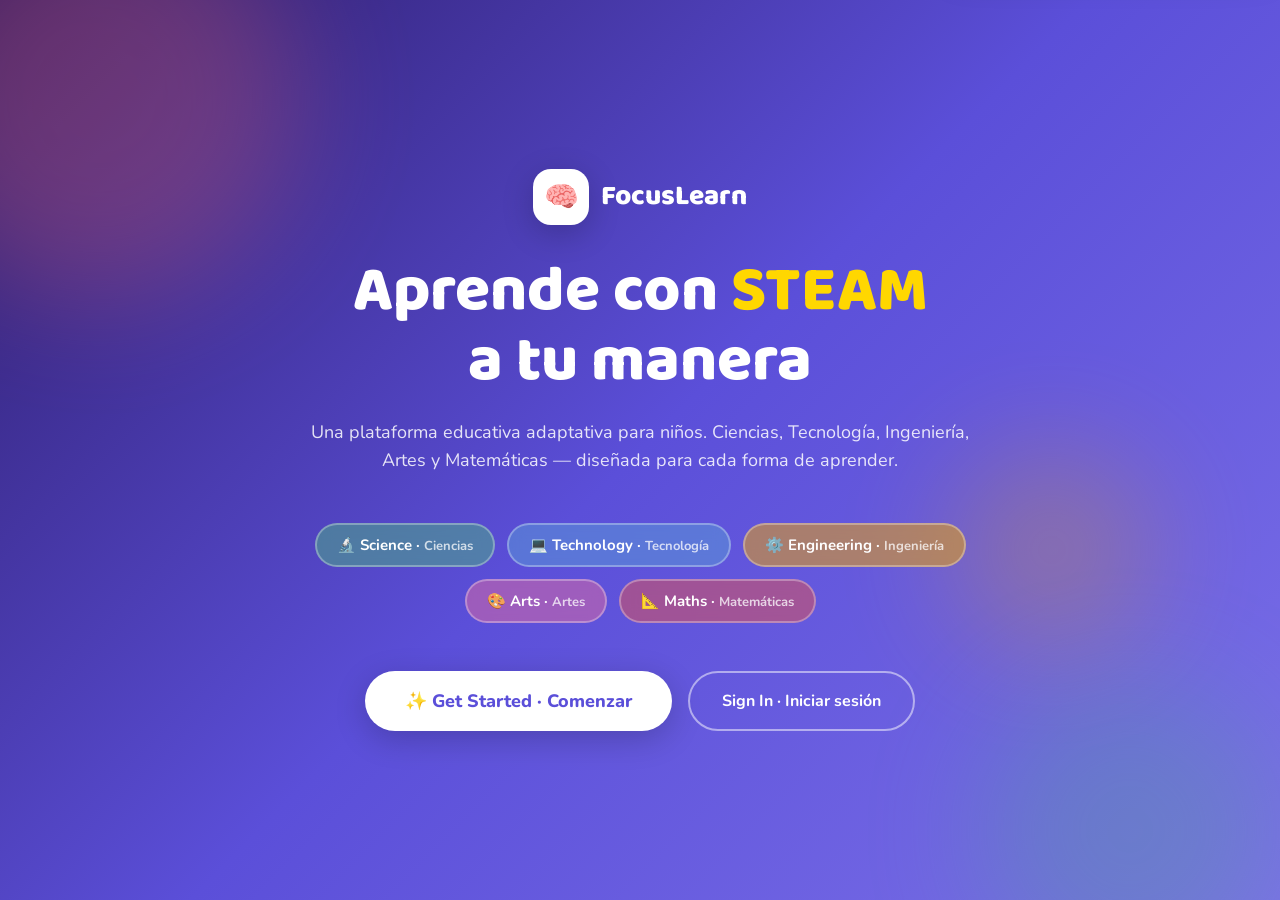
<file: index.html>
<!DOCTYPE html>
<html lang="es">
<head>
<meta charset="UTF-8">
<meta name="viewport" content="width=device-width, initial-scale=1.0">
<title>FocusLearn — Sistema STEAM</title>
<link href="https://fonts.googleapis.com/css2?family=Nunito:wght@400;600;700;800;900&family=Baloo+2:wght@400;600;700;800&display=swap" rel="stylesheet">
<link rel="stylesheet" href="css/styles.css">
</head>
<body>

<!-- SVG DALTONISMO FILTER (from v2) -->
<svg style="position:absolute;width:0;height:0;overflow:hidden">
  <filter id="daltonismo-filter">
    <feColorMatrix type="matrix" values="0.2 0.5 0.3 0 0  0.2 0.5 0.3 0 0  0.2 0.5 0.3 0 0  0 0 0 1 0"/>
  </filter>
</svg>

<!-- LANDING -->
<div id="screen-landing" class="screen active">
  <div class="bg-blob blob1"></div>
  <div class="bg-blob blob2"></div>
  <div class="bg-blob blob3"></div>
  <div class="landing-content">
    <div class="logo-mark">
      <div class="logo-icon">🧠</div>
      <span class="logo-text">FocusLearn</span>
    </div>
    <h1 class="landing-title">Aprende con <span>STEAM</span><br>a tu manera</h1>
    <p class="landing-sub">Una plataforma educativa adaptativa para niños. Ciencias, Tecnología, Ingeniería, Artes y Matemáticas — diseñada para cada forma de aprender.</p>
    <div class="steam-chips">
      <span class="chip chip-s">🔬 Science · <span style="opacity:.75;font-size:13px">Ciencias</span></span>
      <span class="chip chip-t">💻 Technology · <span style="opacity:.75;font-size:13px">Tecnología</span></span>
      <span class="chip chip-e">⚙️ Engineering · <span style="opacity:.75;font-size:13px">Ingeniería</span></span>
      <span class="chip chip-a">🎨 Arts · <span style="opacity:.75;font-size:13px">Artes</span></span>
      <span class="chip chip-m">📐 Maths · <span style="opacity:.75;font-size:13px">Matemáticas</span></span>
    </div>
    <div class="landing-btns">
      <button class="btn-primary" onclick="showScreen('login')">✨ Get Started · Comenzar</button>
      <button class="btn-outline" onclick="showScreen('login')">Sign In · Iniciar sesión</button>
    </div>
  </div>
</div>

<!-- LOGIN -->
<div id="screen-login" class="screen">
  <div class="auth-card">
    <h2>¡Bienvenido de vuelta! 👋</h2>
    <p>Iniciá sesión para continuar aprendiendo</p>
    <div class="error-msg" id="login-error">Usuario o contraseña incorrectos</div>
    <button class="btn-google" onclick="handleGoogleLogin()">
      <svg width="20" height="20" viewBox="0 0 24 24"><path d="M22.56 12.25c0-.78-.07-1.53-.2-2.25H12v4.26h5.92c-.26 1.37-1.04 2.53-2.21 3.31v2.77h3.57c2.08-1.92 3.28-4.74 3.28-8.09z" fill="#4285F4"/><path d="M12 23c2.97 0 5.46-.98 7.28-2.66l-3.57-2.77c-.98.66-2.23 1.06-3.71 1.06-2.86 0-5.29-1.93-6.16-4.53H2.18v2.84C3.99 20.53 7.7 23 12 23z" fill="#34A853"/><path d="M5.84 14.09c-.22-.66-.35-1.36-.35-2.09s.13-1.43.35-2.09V7.07H2.18C1.43 8.55 1 10.22 1 12s.43 3.45 1.18 4.93l2.85-2.22.81-.62z" fill="#FBBC05"/><path d="M12 5.38c1.62 0 3.06.56 4.21 1.64l3.15-3.15C17.45 2.09 14.97 1 12 1 7.7 1 3.99 3.47 2.18 7.07l3.66 2.84c.87-2.6 3.3-4.53 6.16-4.53z" fill="#EA4335"/></svg>
      Continuar con Google
    </button>
    <div class="divider">o con email</div>
    <div class="form-group">
      <label>Email</label>
      <input type="email" id="login-email" placeholder="tu@email.com" />
    </div>
    <div class="form-group">
      <label>Contraseña</label>
      <input type="password" id="login-pass" placeholder="••••••••" />
    </div>
    <button class="btn-full" onclick="handleLogin()">Iniciar sesión</button>
    <div class="auth-switch">¿No tenés cuenta? <a onclick="showScreen('register')">Crear cuenta</a></div>
    <div class="auth-switch" style="margin-top:8px"><a onclick="showScreen('landing')">← Volver al inicio</a></div>
  </div>
</div>

<!-- REGISTER -->
<div id="screen-register" class="screen">
  <div class="auth-card">
    <h2>Crear cuenta 🚀</h2>
    <p>Empezá tu viaje de aprendizaje STEAM</p>
    <div class="error-msg" id="register-error"></div>
    <button class="btn-google" onclick="handleGoogleLogin()">
      <svg width="20" height="20" viewBox="0 0 24 24"><path d="M22.56 12.25c0-.78-.07-1.53-.2-2.25H12v4.26h5.92c-.26 1.37-1.04 2.53-2.21 3.31v2.77h3.57c2.08-1.92 3.28-4.74 3.28-8.09z" fill="#4285F4"/><path d="M12 23c2.97 0 5.46-.98 7.28-2.66l-3.57-2.77c-.98.66-2.23 1.06-3.71 1.06-2.86 0-5.29-1.93-6.16-4.53H2.18v2.84C3.99 20.53 7.7 23 12 23z" fill="#34A853"/><path d="M5.84 14.09c-.22-.66-.35-1.36-.35-2.09s.13-1.43.35-2.09V7.07H2.18C1.43 8.55 1 10.22 1 12s.43 3.45 1.18 4.93l2.85-2.22.81-.62z" fill="#FBBC05"/><path d="M12 5.38c1.62 0 3.06.56 4.21 1.64l3.15-3.15C17.45 2.09 14.97 1 12 1 7.7 1 3.99 3.47 2.18 7.07l3.66 2.84c.87-2.6 3.3-4.53 6.16-4.53z" fill="#EA4335"/></svg>
      Registrarse con Google
    </button>
    <div class="divider">o con email</div>
    <div class="form-group">
      <label>Nombre completo</label>
      <input type="text" id="reg-name" placeholder="Tu nombre" />
    </div>
    <div class="form-group">
      <label>Email</label>
      <input type="email" id="reg-email" placeholder="tu@email.com" />
    </div>
    <div class="form-group">
      <label>Contraseña</label>
      <input type="password" id="reg-pass" placeholder="Mínimo 6 caracteres" />
    </div>
    <button class="btn-full" onclick="handleRegister()">Crear cuenta</button>
    <div class="auth-switch">¿Ya tenés cuenta? <a onclick="showScreen('login')">Iniciar sesión</a></div>
    <div class="auth-switch" style="margin-top:8px"><a onclick="showScreen('landing')">← Volver al inicio</a></div>
  </div>
</div>

<!-- CONDITIONS -->
<div id="screen-conditions" class="screen">
  <div class="auth-card" style="max-width:640px">
    <h2>Configurá tu perfil 🎯</h2>
    <p>Esto nos ayuda a adaptar la plataforma para vos. Podés seleccionar más de una opción o continuar sin seleccionar ninguna.</p>
    <div class="condition-title">Trastornos de aprendizaje</div>
    <div class="condition-grid">
      <label class="condition-item"><input type="checkbox" value="autismo" /><span>🧩 Autismo</span></label>
      <label class="condition-item"><input type="checkbox" value="down" /><span>💛 Síndrome de Down</span></label>
      <label class="condition-item"><input type="checkbox" value="aacc" /><span>⭐ Altas capacidades</span></label>
      <label class="condition-item"><input type="checkbox" value="retraso-madurativo" /><span>🌱 Retraso madurativo</span></label>
      <label class="condition-item"><input type="checkbox" value="dislexia" /><span>📖 Dislexia</span></label>
      <label class="condition-item"><input type="checkbox" value="otros" /><span>➕ Otros</span></label>
    </div>
    <div class="condition-title">Trastornos de percepción</div>
    <div class="condition-grid">
      <label class="condition-item"><input type="checkbox" value="daltonismo" /><span>🎨 Daltonismo</span></label>
      <label class="condition-item"><input type="checkbox" value="baja-vision" /><span>👁️ Ceguera / baja visión</span></label>
    </div>
    <button class="btn-full" style="margin-top:24px" onclick="handleConditions()">Continuar →</button>
  </div>
</div>

<!-- EVALUATION -->
<div id="screen-evaluation" class="screen">
  <div class="auth-card" style="max-width:560px">
    <h2>Evaluación inicial 📊</h2>
    <p>Respondé estas preguntas para personalizar tu experiencia</p>
    <div class="eval-progress" id="eval-progress"></div>
    <div id="eval-content"></div>
  </div>
</div>

<!-- MAIN APP -->
<div id="screen-app" class="screen">

  <!-- SIDEBAR -->
  <aside class="sidebar" id="sidebar">
    <div class="sidebar-header">
      <div class="sidebar-logo">
        <div class="sidebar-logo-icon">🧠</div>
        <span class="sidebar-logo-text">FocusLearn</span>
      </div>
      <button class="collapse-btn" onclick="toggleSidebar()">☰</button>
    </div>
    <nav class="sidebar-nav">
      <div class="nav-item active" onclick="showPage('home')">
        <span class="nav-icon">🏠</span>
        <span class="nav-label">Inicio</span>
      </div>
      <div class="nav-item" onclick="showPage('profile')">
        <span class="nav-icon">👤</span>
        <span class="nav-label">Perfil</span>
      </div>
      <div class="nav-item" onclick="showPage('achievements')">
        <span class="nav-icon">🏆</span>
        <span class="nav-label">Logros</span>
      </div>
      <div class="nav-item" onclick="showPage('settings')">
        <span class="nav-icon">⚙️</span>
        <span class="nav-label">Ajustes</span>
      </div>
    </nav>
    <div class="sidebar-user">
      <div class="user-avatar" id="sidebar-avatar">?</div>
      <div class="user-info">
        <div class="user-name" id="sidebar-name">Cargando...</div>
        <div class="user-email" id="sidebar-email">...</div>
      </div>
    </div>
  </aside>

  <!-- MAIN -->
  <main class="main-content">
    <div class="topbar">
      <div class="topbar-title" id="topbar-title">¡Hola! 👋</div>
      <div class="topbar-actions">
        <!-- DARK MODE TOGGLE (from v2) -->
        <button class="dark-btn" id="dark-btn" title="Modo oscuro" onclick="toggleDarkMode()">🌙</button>
        <div class="user-avatar" id="topbar-avatar" style="cursor:pointer" onclick="showPage('profile')">?</div>
      </div>
    </div>

    <!-- HOME PAGE -->
    <div id="page-home" class="page active">
      <div class="welcome-banner">
        <div>
          <h2 id="welcome-name">¡Bienvenido!</h2>
          <p>Elegí un área STEAM para empezar.</p>
        </div>
      </div>

      <div class="modules-grid" id="modules-grid"></div>

      <div class="mission-card">
        <div class="mission-icon">⭐</div>
        <div class="mission-info">
          <div class="mission-title">Misión diaria</div>
          <div class="mission-desc" id="mission-desc">Completá 1 actividad de Science</div>
        </div>
        <button class="mission-btn" id="mission-claim-btn" onclick="claimDailyMission()">+ 50 XP</button>
      </div>
    </div>

    <!-- MODULE PAGE (dynamically filled) -->
    <div id="page-module" class="page">
      <div id="module-content"></div>
    </div>

    <!-- CONTENT VIEW (mode content) -->
    <div id="page-content" class="page">
      <div id="content-view"></div>
    </div>

    <!-- PROFILE PAGE -->
    <div id="page-profile" class="page">
      <div class="profile-header">
        <div class="profile-avatar" id="profile-avatar">?</div>
        <div>
          <div style="display:flex;align-items:center;gap:8px">
            <div class="profile-name" id="profile-name">Cargando...</div>
          </div>
          <div class="profile-email" id="profile-email">...</div>
          <div class="profile-stats" id="profile-stats"></div>
        </div>
      </div>
      <div class="section-title">Niveles STEAM</div>
      <div class="steam-levels" id="steam-levels"></div>
      <div class="section-title">Progreso detallado</div>
      <div id="profile-progress"></div>
    </div>

    <!-- ACHIEVEMENTS PAGE -->
    <div id="page-achievements" class="page">
      <div class="section-title">🏆 Logros</div>
      <div class="achievements-grid" id="achievements-grid"></div>
    </div>

    <!-- SETTINGS PAGE -->
    <div id="page-settings" class="page">
      <div class="settings-section">
        <div class="settings-section-title">Accesibilidad visual</div>
        <div class="setting-item">
          <div class="setting-info">
            <div class="setting-name">Modo Daltonismo</div>
            <div class="setting-desc">Ajusta los colores para mayor visibilidad</div>
          </div>
          <label class="toggle">
            <input type="checkbox" id="toggle-daltonismo" onchange="applyAccessibility()" />
            <div class="toggle-track"></div>
          </label>
        </div>
        <div class="setting-item">
          <div class="setting-info">
            <div class="setting-name">Alto contraste</div>
            <div class="setting-desc">Aumenta el contraste para facilitar la lectura</div>
          </div>
          <label class="toggle">
            <input type="checkbox" id="toggle-contraste" onchange="applyAccessibility()" />
            <div class="toggle-track"></div>
          </label>
        </div>
        <div class="setting-item">
          <div class="setting-info">
            <div class="setting-name">Reducir estímulos visuales</div>
            <div class="setting-desc">Desactiva animaciones y efectos</div>
          </div>
          <label class="toggle">
            <input type="checkbox" id="toggle-estimulos" onchange="applyAccessibility()" />
            <div class="toggle-track"></div>
          </label>
        </div>
      </div>
      <div class="settings-section">
        <div class="settings-section-title">Apariencia</div>
        <div class="setting-item">
          <div class="setting-info">
            <div class="setting-name">Modo oscuro</div>
            <div class="setting-desc">Cambia a tema oscuro para menor brillo</div>
          </div>
          <label class="toggle">
            <input type="checkbox" id="toggle-darkmode" onchange="applyDarkMode()" />
            <div class="toggle-track"></div>
          </label>
        </div>
      </div>
      <div class="settings-section">
        <div class="settings-section-title">Velocidad de contenido</div>
        <div class="setting-item">
          <div class="setting-info">
            <div class="setting-name">Velocidad lenta</div>
            <div class="setting-desc">Presenta el contenido más despacio</div>
          </div>
          <label class="toggle">
            <input type="checkbox" id="toggle-velocidad" onchange="saveSettings()" />
            <div class="toggle-track"></div>
          </label>
        </div>
      </div>
      <div class="settings-section">
        <div class="settings-section-title">Cuenta</div>
        <div class="setting-item">
          <div class="setting-info">
            <div class="setting-name">Cerrar sesión</div>
            <div class="setting-desc">Salir de tu cuenta actual</div>
          </div>
          <button onclick="logout()" style="background:var(--accent);color:white;border:none;padding:10px 18px;border-radius:8px;font-family:'Nunito',sans-serif;font-weight:700;font-size:14px;cursor:pointer;">Cerrar sesión</button>
        </div>
      </div>
    </div>

  </main>
</div>

<!-- TOAST -->
<div class="toast" id="toast"></div>

<!-- MINECRAFT ACHIEVEMENT TOAST -->
<div id="mc-achievement-toast">
  <div class="mc-ach-icon" id="mc-ach-icon">🏆</div>
  <div>
    <div class="mc-ach-label">¡Logro desbloqueado!</div>
    <div class="mc-ach-name" id="mc-ach-name">Nombre del logro</div>
  </div>
</div>

<!-- UPLOAD MODAL -->
<div class="modal-overlay" id="upload-modal">
  <div class="modal">
    <h3>📁 Subir material</h3>
    <p>Cargá material adicional para tu hijo. El sistema lo adaptará automáticamente a los modos Visual, Auditivo, Lectura/Escritura y Videojuegos.</p>
    <div style="margin-top:20px;border:2px dashed var(--border);border-radius:12px;padding:32px;text-align:center;color:var(--text-muted)">
      <div style="font-size:40px;margin-bottom:8px">📂</div>
      <div style="font-weight:700;">Arrastrá o seleccioná un archivo</div>
      <div style="font-size:13px;margin-top:4px">PDF, imágenes, audio, video</div>
      <input type="file" style="display:none" id="file-input" />
      <button onclick="document.getElementById('file-input').click()" style="margin-top:16px;background:var(--primary);color:white;border:none;padding:10px 20px;border-radius:8px;font-family:'Nunito',sans-serif;font-weight:700;cursor:pointer;">Seleccionar archivo</button>
    </div>
    <div class="modal-actions">
      <button onclick="closeModal('upload-modal')" style="flex:1;padding:14px;border:2px solid var(--border);border-radius:10px;background:var(--surface);color:var(--text);font-family:'Nunito',sans-serif;font-weight:700;cursor:pointer;">Cancelar</button>
      <button onclick="handleFileUpload()" style="flex:1;padding:14px;background:var(--primary);color:white;border:none;border-radius:10px;font-family:'Nunito',sans-serif;font-weight:700;cursor:pointer;">Subir material</button>
    </div>
  </div>
</div>


<!-- JavaScript modules -->
<script src="js/core.js"></script>
<script src="js/store.js"></script>
<script src="js/progression.js"></script>
<script src="js/steam-v2.js"></script>
<script src="js/ai.js"></script>
<script src="js/admin.js"></script>
<script src="js/demo.js"></script>
<script src="js/gates.js"></script>
<script src="js/overrides.js"></script>
</body>
</html>
</file>
<file: css/styles.css>
:root {
    --bg: #F0F4FF;
    --surface: #FFFFFF;
    --surface2: #F7F9FF;
    --primary: #5B4FD9;
    --primary-light: #7B70E8;
    --primary-dark: #3D3399;
    --accent: #FF6B6B;
    --text: #1A1A2E;
    --text-muted: #6B7280;
    --border: #E5E7F0;
    --success: #22C55E;
    --warning: #F59E0B;

    --s-color: #4CAF82;
    --t-color: #5B9BD5;
    --e-color: #F0A500;
    --a-color: #E06BA0;
    --m-color: #E05252;

    --sidebar-w: 260px;
    --radius: 16px;
    --radius-sm: 10px;
    --shadow: 0 4px 24px rgba(91,79,217,0.10);
    --shadow-lg: 0 8px 40px rgba(91,79,217,0.15);
  }

  /* ===== DARK MODE ===== */
  body.dark-mode {
    --bg: #0b1220;
    --surface: #1e293b;
    --surface2: #111827;
    --text: #f8fafc;
    --text-muted: #94a3b8;
    --border: #334155;
    --shadow: 0 4px 24px rgba(0,0,0,0.35);
    --shadow-lg: 0 8px 40px rgba(0,0,0,0.45);
  }
  body.dark-mode .sidebar,
  body.dark-mode .topbar,
  body.dark-mode .auth-card,
  body.dark-mode .card,
  body.dark-mode .mode-card,
  body.dark-mode .game-card,
  body.dark-mode .podcast-player,
  body.dark-mode .material-text,
  body.dark-mode .writing-area,
  body.dark-mode .profile-header,
  body.dark-mode .level-card,
  body.dark-mode .achievement-card,
  body.dark-mode .setting-item,
  body.dark-mode .mission-card,
  body.dark-mode .tts-section,
  body.dark-mode .modal { background: var(--surface); }
  body.dark-mode .card-back { background: var(--surface); border-color: var(--border); }
  body.dark-mode .form-group input,
  body.dark-mode .writing-area textarea { background: var(--surface2); color: var(--text); border-color: var(--border); }
  body.dark-mode .btn-google { background: var(--surface); color: var(--text); border-color: var(--border); }
  body.dark-mode .back-btn { background: transparent; color: var(--text-muted); }
  body.dark-mode .fc-btn, body.dark-mode .pod-btn { background: var(--surface); border-color: var(--border); color: var(--text); }
  body.dark-mode .upload-material-btn { background: var(--surface); color: var(--text-muted); border-color: var(--border); }
  body.dark-mode .tts-audio-bar { background: var(--surface2); }
  body.dark-mode .feedback-result { background: #1a3a2a; border-color: #2d6a4f; color: #b7e4c7; }
  body.dark-mode .feedback-result.error-result { background: #3a1a1a; border-color: #c0392b; color: #f5b7b1; }

  /* Accessibility modes */
  body.daltonismo { filter: url(#daltonismo-filter); }
  body.alto-contraste {
    --bg:#fff;
    --surface:#fff;
    --surface2:#f3f4f6;
    --text:#000;
    --text-muted:#1f2937;
    --primary:#1a0080;
    --border:#000;
  }
  body.dark-mode.alto-contraste {
    --bg:#030712;
    --surface:#111827;
    --surface2:#1f2937;
    --text:#ffffff;
    --text-muted:#e5e7eb;
    --primary:#a78bfa;
    --primary-dark:#c4b5fd;
    --border:#f8fafc;
    --shadow: 0 4px 24px rgba(167,139,250,0.28);
    --shadow-lg: 0 8px 40px rgba(167,139,250,0.34);
  }
  body.reducir-estimulos * { animation: none !important; transition: none !important; }
  body.reducir-estimulos .bg-blob, body.reducir-estimulos .sparkle { display:none; }

  /* ===== MINECRAFT ACHIEVEMENT TOAST ===== */
  #mc-achievement-toast {
    position: fixed;
    top: -120px;
    right: 20px;
    z-index: 99999;
    background: #1a1a1a;
    border: 3px solid #5B4FD9;
    border-radius: 8px;
    padding: 12px 18px;
    display: flex;
    align-items: center;
    gap: 14px;
    min-width: 300px;
    max-width: 380px;
    box-shadow: 0 0 0 2px #000, 0 8px 32px rgba(0,0,0,0.6);
    transition: top 0.5s cubic-bezier(0.22, 1, 0.36, 1);
    pointer-events: none;
    font-family: 'Nunito', sans-serif;
  }
  #mc-achievement-toast.show { top: 20px; }
  #mc-achievement-toast .mc-ach-label {
    font-size: 11px;
    font-weight: 800;
    color: #FFD700;
    text-transform: uppercase;
    letter-spacing: 1px;
    margin-bottom: 2px;
  }
  #mc-achievement-toast .mc-ach-name {
    font-size: 16px;
    font-weight: 800;
    color: #ffffff;
  }
  #mc-achievement-toast .mc-ach-icon {
    font-size: 36px;
    flex-shrink: 0;
    background: #2a2a2a;
    border: 2px solid #444;
    border-radius: 6px;
    width: 52px; height: 52px;
    display: flex; align-items: center; justify-content: center;
  }

  * { box-sizing: border-box; margin: 0; padding: 0; }

  body {
    font-family: 'Nunito', sans-serif;
    background: var(--bg);
    color: var(--text);
    min-height: 100vh;
    overflow-x: hidden;
    transition: background 0.3s, color 0.3s;
  }

  /* ---- SCREENS ---- */
  .screen { display: none; min-height: 100vh; }
  .screen.active { display: flex; }

  /* ===== LANDING ===== */
  #screen-landing {
    flex-direction: column;
    background: linear-gradient(135deg, #2D1B69 0%, #5B4FD9 50%, #7B70E8 100%);
    position: relative;
    overflow: hidden;
    align-items: center;
    justify-content: center;
  }
  .bg-blob {
    position: absolute;
    border-radius: 50%;
    filter: blur(60px);
    opacity: 0.25;
    animation: blobFloat 8s ease-in-out infinite;
  }
  .blob1 { width:400px;height:400px;background:#FF6B6B;top:-100px;left:-100px; animation-delay:0s; }
  .blob2 { width:300px;height:300px;background:#4CAF82;bottom:-80px;right:0; animation-delay:3s; }
  .blob3 { width:200px;height:200px;background:#F0A500;top:50%;right:10%; animation-delay:6s; }
  @keyframes blobFloat {
    0%,100% { transform: translate(0,0) scale(1); }
    50% { transform: translate(20px,30px) scale(1.1); }
  }

  .landing-content {
    position: relative;
    z-index: 2;
    text-align: center;
    padding: 40px 20px;
    max-width: 700px;
  }
  .logo-mark {
    display: inline-flex;
    align-items: center;
    gap: 12px;
    margin-bottom: 32px;
  }
  .logo-icon {
    width: 56px; height: 56px;
    background: white;
    border-radius: 18px;
    display: flex; align-items: center; justify-content: center;
    font-size: 28px;
    box-shadow: 0 8px 32px rgba(0,0,0,0.2);
  }
  .logo-text {
    font-family: 'Baloo 2', sans-serif;
    font-size: 28px;
    font-weight: 800;
    color: white;
  }
  .landing-title {
    font-family: 'Baloo 2', sans-serif;
    font-size: clamp(36px, 7vw, 64px);
    font-weight: 800;
    color: white;
    line-height: 1.1;
    margin-bottom: 20px;
  }
  .landing-title span { color: #FFD700; }
  .landing-sub {
    font-size: 18px;
    color: rgba(255,255,255,0.85);
    margin-bottom: 48px;
    line-height: 1.6;
  }
  .steam-chips {
    display: flex;
    gap: 12px;
    justify-content: center;
    flex-wrap: wrap;
    margin-bottom: 48px;
  }
  .chip {
    padding: 10px 20px;
    border-radius: 100px;
    font-weight: 700;
    font-size: 15px;
    color: white;
    backdrop-filter: blur(8px);
    border: 2px solid rgba(255,255,255,0.3);
  }
  .chip-s { background: rgba(76,175,130,0.5); }
  .chip-t { background: rgba(91,155,213,0.5); }
  .chip-e { background: rgba(240,165,0,0.5); }
  .chip-a { background: rgba(224,107,160,0.5); }
  .chip-m { background: rgba(224,82,82,0.5); }

  .btn-primary {
    display: inline-flex;
    align-items: center;
    gap: 10px;
    background: white;
    color: var(--primary);
    border: none;
    padding: 18px 40px;
    border-radius: 100px;
    font-family: 'Nunito', sans-serif;
    font-size: 18px;
    font-weight: 800;
    cursor: pointer;
    box-shadow: 0 8px 32px rgba(0,0,0,0.2);
    transition: transform 0.2s, box-shadow 0.2s;
  }
  .btn-primary:hover { transform: translateY(-3px); box-shadow: 0 12px 40px rgba(0,0,0,0.25); }

  .btn-outline {
    display: inline-flex;
    align-items: center;
    gap: 8px;
    background: transparent;
    color: white;
    border: 2px solid rgba(255,255,255,0.5);
    padding: 16px 32px;
    border-radius: 100px;
    font-family: 'Nunito', sans-serif;
    font-size: 16px;
    font-weight: 700;
    cursor: pointer;
    transition: all 0.2s;
  }
  .btn-outline:hover { background: rgba(255,255,255,0.15); border-color: white; }

  .landing-btns { display: flex; gap: 16px; justify-content: center; flex-wrap: wrap; }

  /* ===== AUTH SCREENS ===== */
  #screen-login, #screen-register, #screen-conditions, #screen-evaluation {
    flex-direction: column;
    align-items: center;
    justify-content: center;
    padding: 40px 20px;
    background: var(--bg);
  }
  .auth-card {
    background: var(--surface);
    border-radius: 24px;
    padding: 48px 40px;
    width: 100%;
    max-width: 460px;
    box-shadow: var(--shadow-lg);
    animation: slideUp 0.4s ease;
  }
  @keyframes slideUp {
    from { opacity:0; transform: translateY(30px); }
    to { opacity:1; transform: translateY(0); }
  }
  .auth-card h2 {
    font-family: 'Baloo 2', sans-serif;
    font-size: 28px;
    font-weight: 800;
    color: var(--primary);
    margin-bottom: 8px;
  }
  .auth-card p { color: var(--text-muted); margin-bottom: 32px; font-size: 15px; }

  .form-group { margin-bottom: 20px; }
  .form-group label {
    display: block;
    font-weight: 700;
    font-size: 14px;
    color: var(--text);
    margin-bottom: 8px;
  }
  .form-group input {
    width: 100%;
    padding: 14px 18px;
    border: 2px solid var(--border);
    border-radius: var(--radius-sm);
    font-family: 'Nunito', sans-serif;
    font-size: 15px;
    background: var(--surface2);
    color: var(--text);
    transition: border-color 0.2s, box-shadow 0.2s;
    outline: none;
  }
  .form-group input:focus {
    border-color: var(--primary);
    box-shadow: 0 0 0 4px rgba(91,79,217,0.12);
  }
  .btn-full {
    width: 100%;
    padding: 16px;
    background: var(--primary);
    color: white;
    border: none;
    border-radius: var(--radius-sm);
    font-family: 'Nunito', sans-serif;
    font-size: 16px;
    font-weight: 800;
    cursor: pointer;
    transition: background 0.2s, transform 0.1s;
    margin-top: 8px;
  }
  .btn-full:hover { background: var(--primary-dark); transform: translateY(-1px); }
  .btn-google {
    width: 100%;
    padding: 14px;
    background: white;
    color: #333;
    border: 2px solid var(--border);
    border-radius: var(--radius-sm);
    font-family: 'Nunito', sans-serif;
    font-size: 15px;
    font-weight: 700;
    cursor: pointer;
    display: flex;
    align-items: center;
    justify-content: center;
    gap: 10px;
    transition: all 0.2s;
    margin-bottom: 20px;
  }
  .btn-google:hover { border-color: var(--primary); box-shadow: 0 4px 16px rgba(91,79,217,0.1); }
  .divider {
    display: flex;
    align-items: center;
    gap: 12px;
    color: var(--text-muted);
    font-size: 13px;
    margin-bottom: 20px;
  }
  .divider::before, .divider::after {
    content: '';
    flex: 1;
    height: 1px;
    background: var(--border);
  }
  .auth-switch {
    text-align: center;
    margin-top: 24px;
    font-size: 14px;
    color: var(--text-muted);
  }
  .auth-switch a { color: var(--primary); font-weight: 700; cursor: pointer; text-decoration: none; }
  .error-msg {
    background: #FEF2F2;
    border: 1px solid #FECACA;
    color: #DC2626;
    padding: 10px 16px;
    border-radius: var(--radius-sm);
    font-size: 14px;
    margin-bottom: 16px;
    display: none;
  }
  .error-msg.visible { display: block; }

  /* ===== CONDITIONS ===== */
  #screen-conditions .auth-card { max-width: 640px; }
  .condition-title {
    font-size: 13px;
    font-weight: 800;
    text-transform: uppercase;
    letter-spacing: 1px;
    color: var(--primary);
    margin: 24px 0 12px;
  }
  .condition-grid {
    display: grid;
    grid-template-columns: repeat(auto-fill, minmax(180px, 1fr));
    gap: 10px;
    margin-bottom: 8px;
  }
  .condition-item {
    display: flex;
    align-items: center;
    gap: 10px;
    padding: 12px 14px;
    border: 2px solid var(--border);
    border-radius: var(--radius-sm);
    cursor: pointer;
    transition: all 0.2s;
    font-size: 14px;
    font-weight: 600;
  }
  .condition-item:hover { border-color: var(--primary); background: #F5F3FF; }
  .condition-item.selected { border-color: var(--primary); background: #EDE9FE; color: var(--primary); }
  body.dark-mode .condition-item:hover { background: var(--surface2); }
  body.dark-mode .condition-item.selected { background: var(--surface2); color: var(--primary); }
  .condition-item input[type=checkbox] { display: none; }

  /* ===== EVALUATION ===== */
  .eval-progress {
    display: flex;
    gap: 8px;
    margin-bottom: 32px;
  }
  .eval-dot {
    height: 6px;
    flex: 1;
    background: var(--border);
    border-radius: 3px;
    transition: background 0.3s;
  }
  .eval-dot.done { background: var(--primary); }
  .eval-question {
    font-family: 'Baloo 2', sans-serif;
    font-size: 22px;
    font-weight: 700;
    margin-bottom: 28px;
    line-height: 1.3;
  }
  .eval-options {
    display: grid;
    grid-template-columns: 1fr 1fr;
    gap: 12px;
  }
  .eval-option {
    padding: 20px;
    border: 2px solid var(--border);
    border-radius: var(--radius);
    cursor: pointer;
    text-align: center;
    font-weight: 700;
    font-size: 15px;
    transition: all 0.2s;
  }
  .eval-option .option-icon { font-size: 32px; margin-bottom: 8px; }
  .eval-option:hover { border-color: var(--primary); background: #F5F3FF; }
  .eval-option.selected { border-color: var(--primary); background: #EDE9FE; color: var(--primary); }

  /* ===== MAIN APP ===== */
  #screen-app {
    flex-direction: row;
    min-height: 100vh;
  }

  /* SIDEBAR */
  .sidebar {
    width: var(--sidebar-w);
    background: white;
    border-right: 1px solid var(--border);
    display: flex;
    flex-direction: column;
    transition: width 0.3s ease, transform 0.3s ease;
    position: fixed;
    top: 0; left: 0;
    height: 100vh;
    z-index: 100;
    overflow: hidden;
    box-shadow: 4px 0 24px rgba(91,79,217,0.06);
  }
  .sidebar.collapsed { width: 72px; }

  .sidebar-header {
    display: flex;
    align-items: center;
    justify-content: space-between;
    padding: 24px 18px;
    border-bottom: 1px solid var(--border);
    min-height: 80px;
  }
  .sidebar-logo {
    display: flex;
    align-items: center;
    gap: 10px;
    overflow: hidden;
    white-space: nowrap;
  }
  .sidebar-logo-icon {
    width: 36px; height: 36px;
    background: var(--primary);
    border-radius: 10px;
    display: flex;
    align-items: center;
    justify-content: center;
    font-size: 18px;
    flex-shrink: 0;
  }
  .sidebar-logo-text {
    font-family: 'Baloo 2', sans-serif;
    font-weight: 800;
    font-size: 18px;
    color: var(--primary);
    transition: opacity 0.2s;
  }
  .sidebar.collapsed .sidebar-logo-text { opacity: 0; width: 0; }

  .collapse-btn {
    background: none;
    border: 1px solid var(--border);
    border-radius: 8px;
    width: 30px; height: 30px;
    cursor: pointer;
    display: flex; align-items: center; justify-content: center;
    font-size: 14px;
    color: var(--text-muted);
    flex-shrink: 0;
    transition: all 0.2s;
  }
  .collapse-btn:hover { background: var(--bg); border-color: var(--primary); }

  .sidebar-nav {
    flex: 1;
    padding: 16px 12px;
    overflow-y: auto;
    overflow-x: hidden;
  }
  .nav-item {
    display: flex;
    align-items: center;
    gap: 14px;
    padding: 12px 14px;
    border-radius: var(--radius-sm);
    cursor: pointer;
    font-weight: 700;
    font-size: 15px;
    color: var(--text-muted);
    transition: all 0.2s;
    white-space: nowrap;
    margin-bottom: 4px;
  }
  .nav-item:hover { background: var(--bg); color: var(--primary); }
  .nav-item.active { background: #EDE9FE; color: var(--primary); }
  .nav-icon { font-size: 20px; flex-shrink: 0; width: 24px; text-align: center; }
  .nav-label { transition: opacity 0.2s; }
  .sidebar.collapsed .nav-label { opacity: 0; width: 0; overflow: hidden; }

  .sidebar-user {
    padding: 16px 12px;
    border-top: 1px solid var(--border);
    display: flex;
    align-items: center;
    gap: 12px;
    overflow: hidden;
    cursor: pointer;
  }
  .user-avatar {
    width: 36px; height: 36px;
    border-radius: 50%;
    background: var(--primary);
    color: white;
    display: flex; align-items: center; justify-content: center;
    font-weight: 800;
    font-size: 14px;
    flex-shrink: 0;
  }
  .user-info { overflow: hidden; }
  .user-name { font-weight: 700; font-size: 14px; white-space: nowrap; text-overflow: ellipsis; overflow: hidden; }
  .user-email { font-size: 12px; color: var(--text-muted); white-space: nowrap; text-overflow: ellipsis; overflow: hidden; }
  .sidebar.collapsed .user-info { display: none; }

  /* MAIN CONTENT */
  .main-content {
    margin-left: var(--sidebar-w);
    flex: 1;
    min-height: 100vh;
    transition: margin-left 0.3s ease;
    background: var(--bg);
  }
  .sidebar.collapsed ~ .main-content { margin-left: 72px; }

  /* TOP BAR */
  .topbar {
    background: white;
    border-bottom: 1px solid var(--border);
    padding: 0 32px;
    height: 70px;
    display: flex;
    align-items: center;
    justify-content: space-between;
    position: sticky;
    top: 0;
    z-index: 50;
  }
  .topbar-title {
    font-family: 'Baloo 2', sans-serif;
    font-size: 22px;
    font-weight: 800;
    color: var(--text);
  }
  .topbar-actions { display: flex; align-items: center; gap: 12px; }
  .notif-btn {
    width: 40px; height: 40px;
    border-radius: 10px;
    border: 1px solid var(--border);
    background: white;
    cursor: pointer;
    display: flex; align-items: center; justify-content: center;
    font-size: 18px;
    position: relative;
    transition: all 0.2s;
  }
  .notif-btn:hover { border-color: var(--primary); }
  .notif-dot {
    position: absolute;
    top: 6px; right: 6px;
    width: 8px; height: 8px;
    background: var(--accent);
    border-radius: 50%;
    border: 2px solid white;
  }

  /* DARK MODE BUTTON in topbar */
  .dark-btn {
    width: 40px; height: 40px;
    border-radius: 10px;
    border: 1px solid var(--border);
    background: var(--surface);
    cursor: pointer;
    display: flex; align-items: center; justify-content: center;
    font-size: 18px;
    transition: all 0.2s;
  }
  .dark-btn:hover { border-color: var(--primary); }

  /* PAGE CONTENT */
  .page { display: none; padding: 32px; }
  .page.active { display: block; animation: fadeIn 0.3s ease; }
  @keyframes fadeIn { from { opacity:0; transform: translateY(8px); } to { opacity:1; transform: translateY(0); } }

  /* HOME PAGE */
  #page-home {
    max-width: 1280px;
    margin: 0 auto;
  }
  #page-home.page.active {
    min-height: calc(100vh - 70px);
    display: flex;
    flex-direction: column;
    padding: 24px clamp(28px, 4vw, 56px);
  }
  .welcome-banner {
    background: transparent;
    border-radius: 0;
    padding: 0;
    color: var(--text);
    margin-bottom: 12px;
    display: flex;
    align-items: center;
    justify-content: space-between;
    overflow: hidden;
    position: relative;
  }
  .welcome-banner::after { content: none; }
  .welcome-banner h2 {
    font-family: 'Baloo 2', sans-serif;
    font-size: 22px;
    font-weight: 800;
    margin-bottom: 2px;
  }
  .welcome-banner p { color: var(--text-muted); font-size: 13px; }

  .section-title {
    font-family: 'Baloo 2', sans-serif;
    font-size: 20px;
    font-weight: 800;
    margin-bottom: 20px;
    color: var(--text);
  }

  /* MODULE CARDS */
  .modules-grid {
    display: grid;
    grid-template-columns: repeat(5, 1fr);
    gap: clamp(16px, 2vw, 28px);
    flex: 1 1 80%;
    min-height: 0;
    margin-bottom: clamp(34px, 7vh, 84px);
    align-items: stretch;
  }
  @media (max-width: 1100px) {
    .modules-grid {
      grid-template-columns: repeat(2, 1fr);
      gap: 16px;
      margin-bottom: clamp(30px, 6vh, 66px);
    }
    .module-card { min-height: clamp(170px, 21vh, 260px); }
    .module-letter { font-size: clamp(58px, 10vw, 88px); }
    .module-emoji { font-size: clamp(40px, 7vw, 58px); }
  }
  @media (max-width: 700px) { .modules-grid { grid-template-columns: repeat(2, 1fr); } }

  .module-card {
    border-radius: 24px;
    min-height: clamp(300px, 58vh, 620px);
    padding: clamp(30px, 5vh, 56px) clamp(18px, 2.4vw, 34px);
    text-align: center;
    cursor: pointer;
    transition: transform 0.2s, box-shadow 0.2s;
    color: white;
    position: relative;
    overflow: hidden;
    display: flex;
    flex-direction: column;
    align-items: center;
    justify-content: center;
    box-shadow: 0 14px 36px rgba(15, 23, 42, 0.12);
  }
  .module-card::before {
    content: '';
    position: absolute;
    top: -20px; right: -20px;
    width: 80px; height: 80px;
    background: rgba(255,255,255,0.15);
    border-radius: 50%;
  }
  .module-card:hover { transform: translateY(-6px); box-shadow: 0 16px 40px rgba(0,0,0,0.15); }
  .module-card:active { transform: translateY(-2px) scale(0.99); }
  .module-card-s { background: linear-gradient(135deg, #4CAF82, #38A169); }
  .module-card-t { background: linear-gradient(135deg, #5B9BD5, #3B82F6); }
  .module-card-e { background: linear-gradient(135deg, #F0A500, #D97706); }
  .module-card-a { background: linear-gradient(135deg, #E06BA0, #BE185D); }
  .module-card-m { background: linear-gradient(135deg, #E05252, #DC2626); }
  .module-letter {
    font-family: 'Baloo 2', sans-serif;
    font-size: clamp(74px, 8vw, 116px);
    font-weight: 900;
    line-height: 1;
    margin-bottom: 14px;
  }
  .module-emoji { font-size: clamp(50px, 5vw, 74px); margin-bottom: 18px; display: block; }
  .module-name { font-size: clamp(15px, 1.45vw, 20px); font-weight: 800; opacity: 0.95; text-transform: uppercase; letter-spacing: 0.5px; }
  .module-level { display: none; }

  @media (max-width: 1100px) {
    .module-card { min-height: clamp(170px, 21vh, 260px); }
    .module-letter { font-size: clamp(58px, 10vw, 88px); }
    .module-emoji { font-size: clamp(40px, 7vw, 58px); }
  }

  /* PROGRESS SECTION */
  .progress-grid {
    display: grid;
    grid-template-columns: 1fr 1fr;
    gap: 20px;
    margin-bottom: 32px;
  }
  @media (max-width: 700px) { .progress-grid { grid-template-columns: 1fr; } }

  .card {
    background: white;
    border-radius: 20px;
    padding: 24px;
    box-shadow: var(--shadow);
  }
  .card-title {
    font-weight: 800;
    font-size: 16px;
    margin-bottom: 20px;
    color: var(--text);
  }

  .progress-item {
    display: flex;
    align-items: center;
    gap: 12px;
    margin-bottom: 16px;
  }
  .progress-icon {
    width: 36px; height: 36px;
    border-radius: 10px;
    display: flex; align-items: center; justify-content: center;
    font-size: 18px;
    flex-shrink: 0;
  }
  .progress-info { flex: 1; }
  .progress-label { font-size: 13px; font-weight: 700; margin-bottom: 4px; }
  .progress-bar-wrap {
    height: 8px;
    background: var(--bg);
    border-radius: 4px;
    overflow: hidden;
  }
  .progress-bar {
    height: 100%;
    border-radius: 4px;
    transition: width 0.6s ease;
  }
  .progress-xp { font-size: 12px; color: var(--text-muted); text-align: right; margin-top: 2px; }

  /* MINI CHART */
  .mini-chart {
    display: flex;
    align-items: flex-end;
    gap: 10px;
    height: 80px;
    padding-top: 8px;
  }
  .bar-wrap { display: flex; flex-direction: column; align-items: center; gap: 4px; flex: 1; }
  .bar {
    width: 100%;
    border-radius: 4px 4px 0 0;
    transition: height 0.5s ease;
    min-height: 4px;
  }
  .bar-label { font-size: 11px; font-weight: 700; color: var(--text-muted); }

  /* DAILY MISSION */
  .mission-card {
    background: white;
    border-radius: 18px;
    min-height: clamp(78px, 10vh, 112px);
    padding: 18px 26px;
    display: flex;
    align-items: center;
    gap: 20px;
    margin-top: auto;
    margin-bottom: 0;
    box-shadow: var(--shadow);
  }
  .mission-icon { font-size: 36px; }
  .mission-info { flex: 1; }
  .mission-title { font-weight: 800; font-size: 16px; margin-bottom: 4px; }
  .mission-desc { color: var(--text-muted); font-size: 14px; }
  .mission-progress { font-size: 13px; color: var(--text-muted); margin-top: 4px; }
  .mission-btn {
    background: var(--primary);
    color: white;
    border: none;
    padding: 12px 24px;
    border-radius: 100px;
    font-family: 'Nunito', sans-serif;
    font-weight: 800;
    font-size: 14px;
    cursor: pointer;
    white-space: nowrap;
    transition: background 0.2s;
  }
  .mission-btn:hover { background: var(--primary-dark); }

  /* ===== MODULE VIEW ===== */
  .back-btn {
    display: flex;
    align-items: center;
    gap: 8px;
    background: none;
    border: 1px solid var(--border);
    border-radius: 100px;
    padding: 8px 18px;
    font-family: 'Nunito', sans-serif;
    font-weight: 700;
    font-size: 14px;
    color: var(--text-muted);
    cursor: pointer;
    margin-bottom: 24px;
    transition: all 0.2s;
  }
  .back-btn:hover { border-color: var(--primary); color: var(--primary); }

  .module-header {
    border-radius: 20px;
    padding: 32px;
    color: white;
    margin-bottom: 28px;
    display: flex;
    align-items: center;
    gap: 20px;
  }
  .module-header-icon { font-size: 56px; }
  .module-header-info h2 {
    font-family: 'Baloo 2', sans-serif;
    font-size: 32px;
    font-weight: 800;
  }
  .module-header-info p { opacity: 0.85; font-size: 16px; }

  .modes-title { font-family: 'Baloo 2', sans-serif; font-weight: 800; font-size: 20px; margin-bottom: 16px; }
  .modes-grid {
    display: grid;
    grid-template-columns: repeat(auto-fill, minmax(200px, 1fr));
    gap: 16px;
    margin-bottom: 32px;
  }
  .mode-card {
    background: white;
    border: 2px solid var(--border);
    border-radius: 20px;
    padding: 28px 20px;
    text-align: center;
    cursor: pointer;
    transition: all 0.2s;
  }
  .mode-card:hover { border-color: var(--primary); box-shadow: 0 8px 24px rgba(91,79,217,0.1); transform: translateY(-4px); }
  .mode-card .mode-icon { font-size: 40px; margin-bottom: 12px; }
  .mode-card .mode-name { font-weight: 800; font-size: 16px; margin-bottom: 6px; }
  .mode-card .mode-desc { font-size: 13px; color: var(--text-muted); }
  .mode-badge {
    display: inline-block;
    padding: 4px 10px;
    border-radius: 100px;
    font-size: 11px;
    font-weight: 700;
    background: #EDE9FE;
    color: var(--primary);
    margin-top: 10px;
  }

  /* UPLOAD MATERIAL BTN */
  .upload-material-btn {
    display: flex;
    align-items: center;
    gap: 10px;
    background: white;
    border: 2px dashed var(--border);
    border-radius: 16px;
    padding: 18px 24px;
    font-family: 'Nunito', sans-serif;
    font-weight: 700;
    font-size: 15px;
    color: var(--text-muted);
    cursor: pointer;
    width: 100%;
    margin-bottom: 24px;
    transition: all 0.2s;
  }
  .upload-material-btn:hover { border-color: var(--primary); color: var(--primary); background: #F5F3FF; }

  /* ===== CONTENT VIEWS ===== */
  /* Flashcards */
  .flashcard-container {
    display: flex;
    flex-direction: column;
    align-items: center;
    padding: 20px;
  }
  .flashcard {
    width: 100%;
    max-width: 500px;
    height: 300px;
    perspective: 1000px;
    cursor: pointer;
    margin-bottom: 24px;
  }
  .flashcard-inner {
    position: relative;
    width: 100%;
    height: 100%;
    transform-style: preserve-3d;
    transition: transform 0.5s;
  }
  .flashcard.flipped .flashcard-inner { transform: rotateY(180deg); }
  .card-face {
    position: absolute;
    width: 100%;
    height: 100%;
    backface-visibility: hidden;
    border-radius: 20px;
    display: flex;
    flex-direction: column;
    align-items: center;
    justify-content: center;
    padding: 32px;
    text-align: center;
    box-shadow: var(--shadow-lg);
  }
  .card-front { background: var(--primary); color: white; }
  .card-back { background: white; transform: rotateY(180deg); border: 2px solid var(--border); }
  .card-face .card-emoji { font-size: 60px; margin-bottom: 16px; }
  .card-face .card-word { font-family: 'Baloo 2', sans-serif; font-size: 28px; font-weight: 800; }
  .card-face .card-def { font-size: 16px; line-height: 1.5; color: var(--text-muted); }
  .flashcard-nav {
    display: flex;
    align-items: center;
    gap: 20px;
  }
  .fc-btn {
    width: 48px; height: 48px;
    border-radius: 50%;
    border: 2px solid var(--border);
    background: white;
    font-size: 20px;
    cursor: pointer;
    display: flex; align-items: center; justify-content: center;
    transition: all 0.2s;
  }
  .fc-btn:hover { border-color: var(--primary); }
  .fc-count { font-weight: 700; color: var(--text-muted); }

  /* Podcast */
  .podcast-player {
    background: white;
    border-radius: 20px;
    padding: 32px;
    max-width: 500px;
    margin: 0 auto;
    box-shadow: var(--shadow);
    text-align: center;
  }
  .podcast-cover {
    width: 160px; height: 160px;
    border-radius: 20px;
    background: var(--primary);
    margin: 0 auto 20px;
    display: flex; align-items: center; justify-content: center;
    font-size: 72px;
  }
  .podcast-title { font-family: 'Baloo 2', sans-serif; font-weight: 800; font-size: 22px; margin-bottom: 4px; }
  .podcast-episode { color: var(--text-muted); font-size: 14px; margin-bottom: 24px; }
  .podcast-progress {
    height: 8px;
    background: var(--bg);
    border-radius: 4px;
    margin-bottom: 8px;
    cursor: pointer;
    overflow: hidden;
  }
  .podcast-progress-fill {
    height: 100%;
    background: var(--primary);
    border-radius: 4px;
    width: 35%;
    transition: width 0.3s;
  }
  .podcast-time { display: flex; justify-content: space-between; font-size: 12px; color: var(--text-muted); margin-bottom: 24px; }
  .podcast-controls { display: flex; align-items: center; justify-content: center; gap: 16px; }
  .pod-btn {
    width: 48px; height: 48px;
    border-radius: 50%;
    border: 2px solid var(--border);
    background: white;
    font-size: 20px;
    cursor: pointer;
    display: flex; align-items: center; justify-content: center;
    transition: all 0.2s;
  }
  .pod-btn.play {
    width: 60px; height: 60px;
    background: var(--primary);
    border-color: var(--primary);
    color: white;
    font-size: 24px;
  }
  .pod-btn:hover:not(.play) { border-color: var(--primary); }

  /* TTS Section - IMPROVED from v2 */
  .tts-section {
    background: var(--bg);
    border-radius: 16px;
    padding: 24px;
    margin-top: 24px;
    text-align: left;
    max-width: 500px;
    margin-left: auto;
    margin-right: auto;
  }
  .tts-text { font-size: 15px; line-height: 1.7; color: var(--text); margin-bottom: 16px; }
  .tts-controls {
    display: flex;
    flex-wrap: wrap;
    gap: 10px;
    align-items: center;
    margin-bottom: 12px;
    padding: 14px;
    background: var(--surface);
    border-radius: var(--radius-sm);
    border: 1px solid var(--border);
  }
  .tts-btn {
    display: inline-flex;
    align-items: center;
    gap: 8px;
    background: var(--primary);
    color: white;
    border: none;
    padding: 10px 20px;
    border-radius: 100px;
    font-family: 'Nunito', sans-serif;
    font-weight: 700;
    font-size: 14px;
    cursor: pointer;
    transition: background 0.2s;
  }
  .tts-btn:hover { background: var(--primary-dark); }
  .tts-btn.stop { background: var(--accent); }
  .tts-btn.stop:hover { background: #e05252; }
  .tts-speed-wrap {
    display: flex;
    align-items: center;
    gap: 8px;
    font-size: 13px;
    font-weight: 700;
    color: var(--text-muted);
  }
  .tts-speed-wrap input[type="range"] {
    width: 90px;
    accent-color: var(--primary);
    cursor: pointer;
  }
  .tts-speed-val { color: var(--primary); font-weight: 800; min-width: 34px; }
  .tts-status {
    font-size: 13px;
    color: var(--text-muted);
    margin-top: 6px;
  }

  /* Reading/Writing */
  .reading-writing {
    max-width: 700px;
    margin: 0 auto;
  }
  .material-text {
    background: white;
    border-radius: 16px;
    padding: 28px;
    margin-bottom: 20px;
    box-shadow: var(--shadow);
    font-size: 15px;
    line-height: 1.8;
    color: var(--text);
  }
  .writing-area {
    background: white;
    border-radius: 16px;
    padding: 24px;
    box-shadow: var(--shadow);
  }
  .writing-label { font-weight: 800; font-size: 15px; margin-bottom: 12px; }
  .writing-area textarea {
    width: 100%;
    min-height: 150px;
    border: 2px solid var(--border);
    border-radius: var(--radius-sm);
    padding: 16px;
    font-family: 'Nunito', sans-serif;
    font-size: 15px;
    resize: vertical;
    transition: border-color 0.2s;
    outline: none;
    background: var(--surface2);
    color: var(--text);
  }
  .writing-area textarea:focus { border-color: var(--primary); }
  .submit-writing {
    margin-top: 12px;
    background: var(--primary);
    color: white;
    border: none;
    padding: 14px 28px;
    border-radius: 100px;
    font-family: 'Nunito', sans-serif;
    font-weight: 800;
    font-size: 15px;
    cursor: pointer;
    transition: background 0.2s;
    display: inline-flex;
    align-items: center;
    gap: 8px;
  }
  .submit-writing:hover { background: var(--primary-dark); }

  /* Feedback result box - from v2 */
  .feedback-result {
    margin-top: 16px;
    padding: 16px;
    border-radius: var(--radius-sm);
    background: #f0fdf4;
    border: 1px solid #bbf7d0;
    font-size: 14px;
    line-height: 1.7;
  }
  .feedback-result.error-result {
    background: #fef2f2;
    border-color: #fecaca;
  }
  /* Loading spinner from v2 */
  .loading-spinner {
    display: inline-block;
    width: 18px; height: 18px;
    border: 2px solid var(--border);
    border-top-color: var(--primary);
    border-radius: 50%;
    animation: spin 0.8s linear infinite;
    vertical-align: middle;
    margin-right: 6px;
  }
  @keyframes spin { to { transform: rotate(360deg); } }

  /* Games */
  .games-grid {
    display: grid;
    grid-template-columns: repeat(3, 1fr);
    gap: 20px;
    max-width: 700px;
  }
  @media (max-width: 700px) { .games-grid { grid-template-columns: 1fr; } }
  .game-card {
    background: white;
    border-radius: 20px;
    padding: 28px 20px;
    text-align: center;
    cursor: pointer;
    box-shadow: var(--shadow);
    transition: all 0.2s;
  }
  .game-card:hover { transform: translateY(-4px); box-shadow: var(--shadow-lg); }
  .game-card .game-icon { font-size: 48px; margin-bottom: 12px; }
  .game-card .game-name { font-weight: 800; font-size: 16px; }
  .game-card .game-desc { font-size: 13px; color: var(--text-muted); margin-top: 6px; }
  .play-game-btn {
    margin-top: 14px;
    background: var(--primary);
    color: white;
    border: none;
    padding: 10px 20px;
    border-radius: 100px;
    font-family: 'Nunito', sans-serif;
    font-weight: 700;
    font-size: 13px;
    cursor: pointer;
    transition: background 0.2s;
  }
  .play-game-btn:hover { background: var(--primary-dark); }

  /* ===== PROFILE PAGE ===== */
  .profile-header {
    background: white;
    border-radius: 20px;
    padding: 32px;
    display: flex;
    align-items: center;
    gap: 24px;
    margin-bottom: 28px;
    box-shadow: var(--shadow);
  }
  .profile-avatar {
    width: 80px; height: 80px;
    border-radius: 50%;
    background: var(--primary);
    color: white;
    display: flex; align-items: center; justify-content: center;
    font-size: 32px;
    font-weight: 800;
    flex-shrink: 0;
  }
  .profile-name { font-family: 'Baloo 2', sans-serif; font-size: 26px; font-weight: 800; }
  .profile-email { color: var(--text-muted); font-size: 14px; }
  .profile-stats {
    display: flex;
    gap: 32px;
    margin-top: 12px;
  }
  .profile-stat { text-align: center; }
  .profile-stat-value { font-family: 'Baloo 2', sans-serif; font-size: 22px; font-weight: 800; color: var(--primary); }
  .profile-stat-label { font-size: 12px; color: var(--text-muted); }

  .steam-levels {
    display: grid;
    grid-template-columns: repeat(5, 1fr);
    gap: 16px;
    margin-bottom: 28px;
  }
  @media (max-width: 800px) { .steam-levels { grid-template-columns: repeat(2, 1fr); } }
  .level-card {
    background: white;
    border-radius: 16px;
    padding: 20px 16px;
    text-align: center;
    box-shadow: var(--shadow);
  }
  .level-letter {
    font-family: 'Baloo 2', sans-serif;
    font-size: 32px;
    font-weight: 900;
    margin-bottom: 4px;
  }
  .level-area { font-size: 11px; font-weight: 700; text-transform: uppercase; letter-spacing: 0.5px; color: var(--text-muted); margin-bottom: 10px; }
  .level-badge {
    display: inline-block;
    padding: 6px 14px;
    border-radius: 100px;
    font-size: 13px;
    font-weight: 800;
    color: white;
  }
  .level-xp { font-size: 12px; color: var(--text-muted); margin-top: 8px; }

  /* ===== ACHIEVEMENTS ===== */
  .achievements-grid {
    display: grid;
    grid-template-columns: repeat(auto-fill, minmax(200px, 1fr));
    gap: 16px;
  }
  .achievement-card {
    background: white;
    border-radius: 16px;
    padding: 24px 20px;
    text-align: center;
    box-shadow: var(--shadow);
    transition: all 0.2s;
    position: relative;
    overflow: hidden;
  }
  .achievement-card.locked { opacity: 0.5; }
  .achievement-card:not(.locked):hover { transform: translateY(-4px); box-shadow: var(--shadow-lg); }
  .achievement-card .ach-icon { font-size: 44px; margin-bottom: 12px; }
  .achievement-card .ach-name { font-weight: 800; font-size: 15px; margin-bottom: 6px; }
  .achievement-card .ach-desc { font-size: 13px; color: var(--text-muted); }
  .ach-unlocked {
    position: absolute;
    top: 10px; right: 10px;
    background: var(--success);
    color: white;
    font-size: 11px;
    font-weight: 700;
    padding: 2px 8px;
    border-radius: 100px;
  }
  .ach-locked-label {
    position: absolute;
    top: 10px; right: 10px;
    background: var(--border);
    color: var(--text-muted);
    font-size: 11px;
    font-weight: 700;
    padding: 2px 8px;
    border-radius: 100px;
  }

  /* ===== SETTINGS ===== */
  .settings-section { margin-bottom: 32px; }
  .settings-section-title {
    font-weight: 800;
    font-size: 13px;
    text-transform: uppercase;
    letter-spacing: 1px;
    color: var(--text-muted);
    margin-bottom: 16px;
  }
  .setting-item {
    background: white;
    border-radius: 16px;
    padding: 20px 24px;
    display: flex;
    align-items: center;
    justify-content: space-between;
    margin-bottom: 10px;
    box-shadow: var(--shadow);
  }
  .setting-info .setting-name { font-weight: 700; font-size: 15px; margin-bottom: 4px; }
  .setting-info .setting-desc { font-size: 13px; color: var(--text-muted); }
  .toggle {
    position: relative;
    width: 48px; height: 26px;
    flex-shrink: 0;
  }
  .toggle input { display: none; }
  .toggle-track {
    width: 100%; height: 100%;
    background: var(--border);
    border-radius: 13px;
    cursor: pointer;
    transition: background 0.3s;
    position: relative;
  }
  .toggle-track::after {
    content: '';
    position: absolute;
    width: 20px; height: 20px;
    background: white;
    border-radius: 50%;
    top: 3px; left: 3px;
    transition: transform 0.3s;
    box-shadow: 0 2px 4px rgba(0,0,0,0.2);
  }
  .toggle input:checked ~ .toggle-track { background: var(--primary); }
  .toggle input:checked ~ .toggle-track::after { transform: translateX(22px); }

  /* MODAL */
  .modal-overlay {
    display: none;
    position: fixed;
    inset: 0;
    background: rgba(0,0,0,0.5);
    z-index: 500;
    align-items: center;
    justify-content: center;
    padding: 20px;
    backdrop-filter: blur(4px);
  }
  .modal-overlay.open { display: flex; }
  .modal {
    background: white;
    border-radius: 24px;
    padding: 40px;
    max-width: 480px;
    width: 100%;
    animation: slideUp 0.3s ease;
  }
  .modal h3 { font-family: 'Baloo 2', sans-serif; font-size: 24px; font-weight: 800; margin-bottom: 16px; }
  .modal p { color: var(--text-muted); line-height: 1.6; }
  .modal-actions { display: flex; gap: 12px; margin-top: 28px; }

  /* TOAST */
  .toast {
    position: fixed;
    bottom: 24px;
    right: 24px;
    background: var(--text);
    color: white;
    padding: 14px 20px;
    border-radius: var(--radius-sm);
    font-weight: 700;
    font-size: 14px;
    box-shadow: var(--shadow-lg);
    z-index: 9999;
    transform: translateY(100px);
    opacity: 0;
    transition: all 0.3s;
  }
  .toast.show { transform: translateY(0); opacity: 1; }
  .toast.success { background: var(--success); }

  /* Sparkle animation */
  .sparkle {
    position: fixed;
    pointer-events: none;
    animation: sparkleAnim 0.8s ease forwards;
    font-size: 20px;
    z-index: 1000;
  }
  @keyframes sparkleAnim {
    0% { opacity:1; transform: scale(0.5) translate(0,0); }
    100% { opacity:0; transform: scale(1.5) translate(var(--tx), var(--ty)); }
  }

  /* Responsive */
  @media (max-width: 768px) {
    .sidebar { transform: translateX(-100%); }
    .sidebar.mobile-open { transform: translateX(0); width: var(--sidebar-w); }
    .main-content { margin-left: 0 !important; }
    .page { padding: 20px 16px; }
    .topbar { padding: 0 16px; }
    #page-home.page.active { padding: 18px 18px 20px; }
    .modules-grid {
      grid-template-columns: repeat(2, 1fr);
      gap: 14px;
      margin-bottom: clamp(28px, 6vh, 54px);
    }
    .module-card { min-height: clamp(150px, 22vh, 220px); padding: 22px 14px; border-radius: 20px; }
    .module-letter { font-size: clamp(52px, 13vw, 76px); }
    .module-emoji { font-size: clamp(36px, 9vw, 52px); margin-bottom: 10px; }
    .module-name { font-size: 13px; }
    .mission-card { min-height: 88px; padding: 16px 18px; border-radius: 16px; }
    .welcome-banner h2 { font-size: 20px; }
    .eval-options { grid-template-columns: 1fr; }
    .steam-levels { grid-template-columns: repeat(2, 1fr); }
    .games-grid { grid-template-columns: 1fr 1fr; }
    .auth-card { padding: 32px 24px; }
    .progress-grid { grid-template-columns: 1fr; }
    .profile-stats { gap: 16px; }
    .profile-header { flex-direction: column; text-align: center; }
    .tts-controls { flex-direction: column; align-items: flex-start; }
  }
</file>
